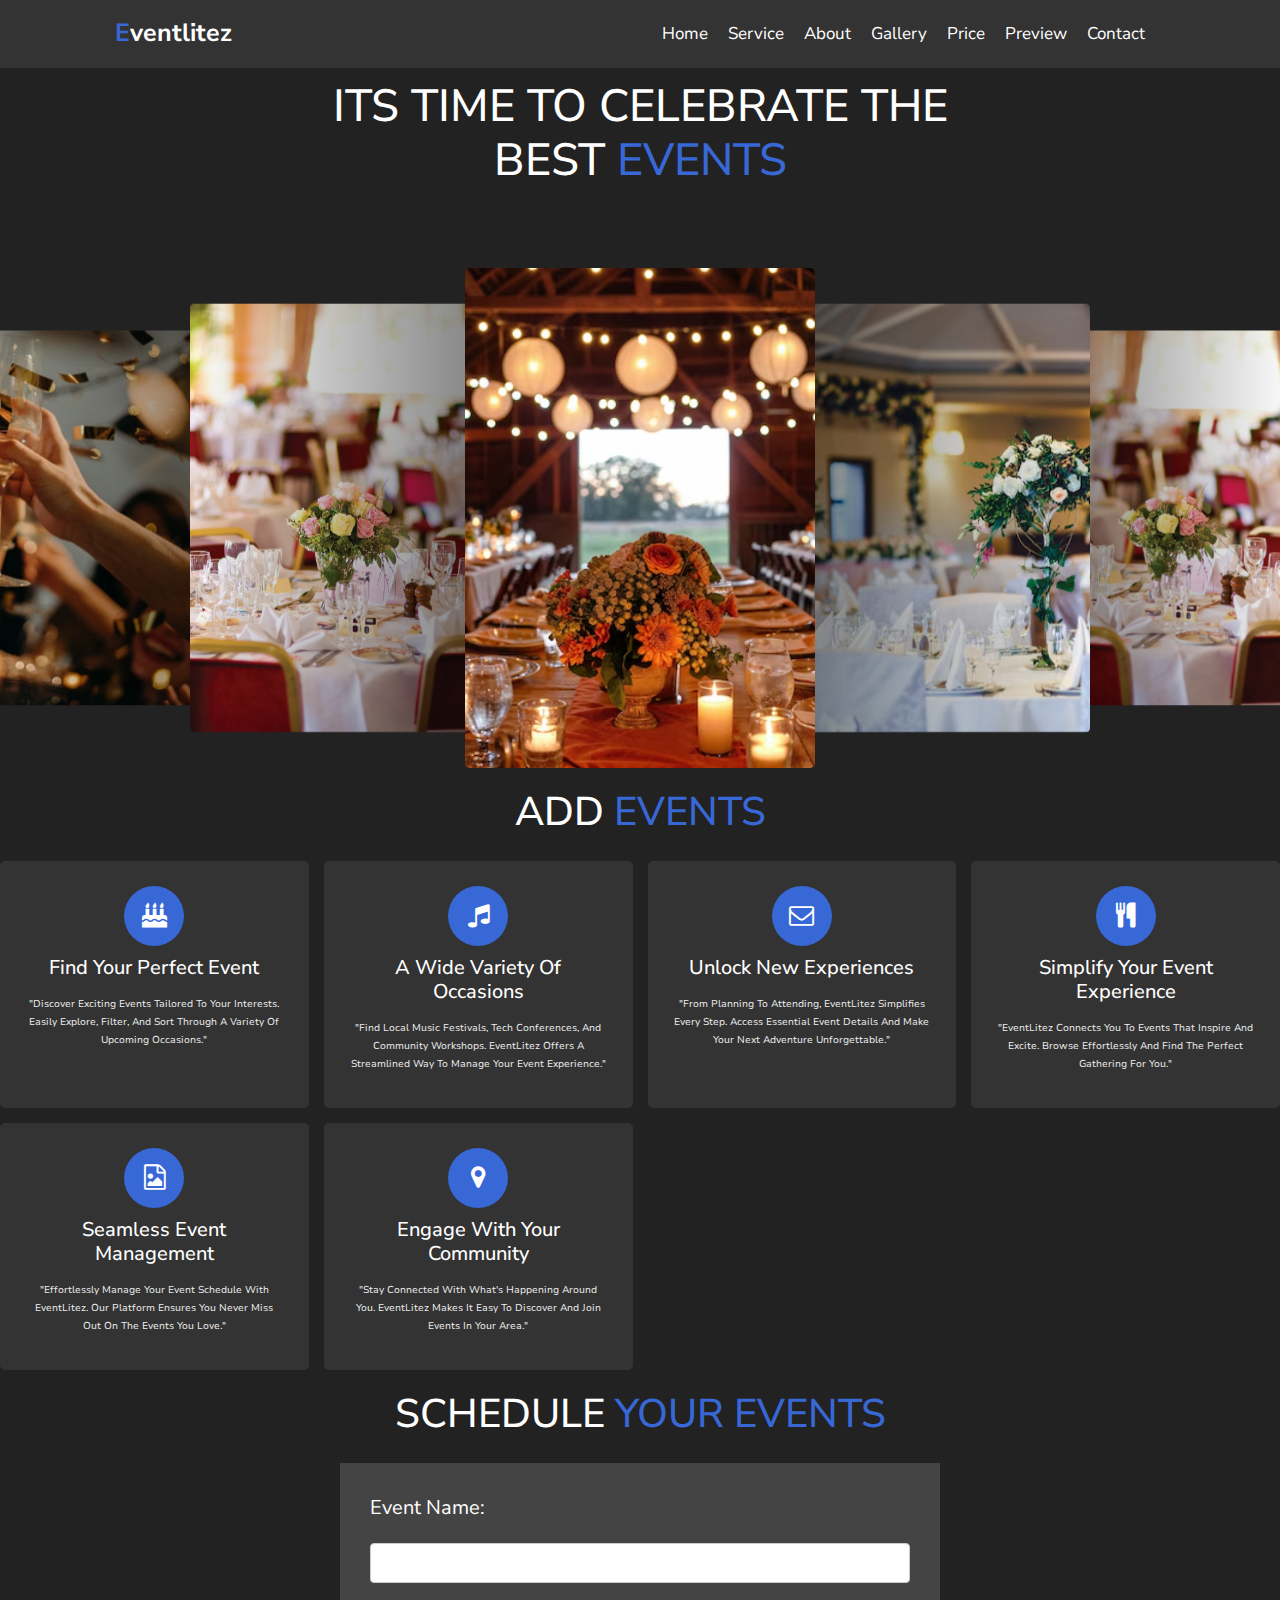
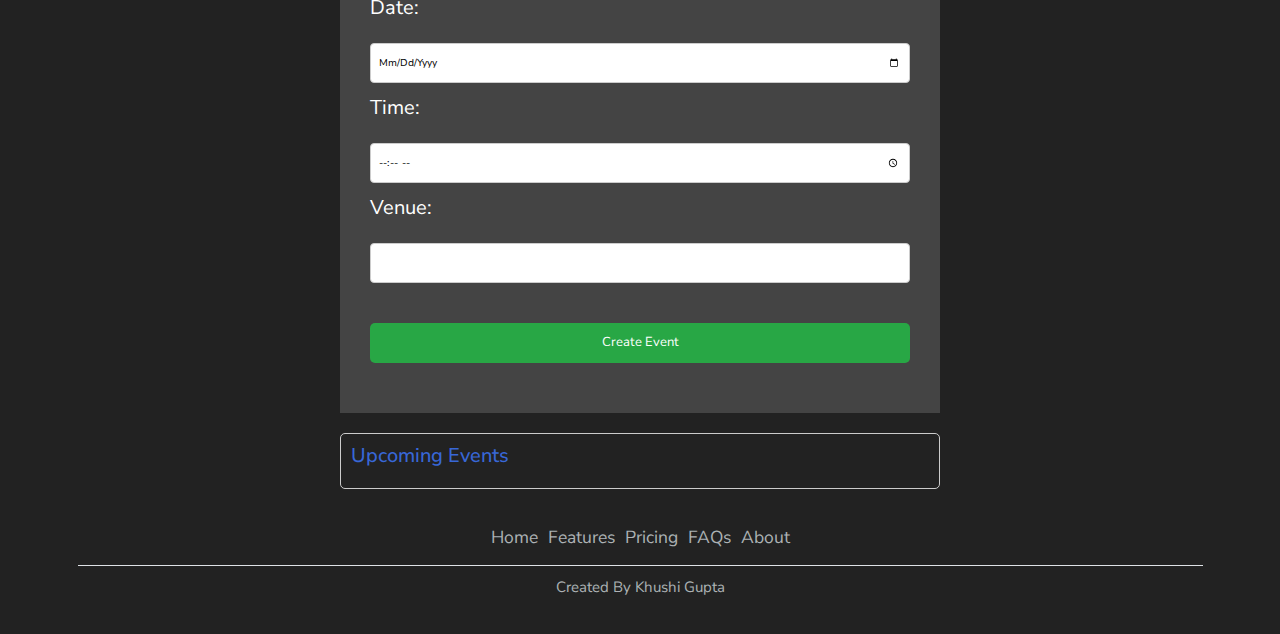
<file: index.html>
<!DOCTYPE html>
<html lang="en">

<head>
    <meta charset="UTF-8">
    <meta name="viewport" content="width=device-width, initial-scale=1.0">
    <title>Eventlitez</title>
    <link href="https://cdn.jsdelivr.net/npm/bootstrap@5.3.3/dist/css/bootstrap.min.css" rel="stylesheet" integrity="sha384-QWTKZyjpPEjISv5WaRU9OFeRpok6YctnYmDr5pNlyT2bRjXh0JMhjY6hW+ALEwIH" crossorigin="anonymous">
    <style>
      @import url('https://fonts.googleapis.com/css2?family=Nunito+Sans:ital,opsz,wght@0,6..12,200..1000;1,6..12,200..1000&family=Playwrite+HR:wght@100..400&display=swap');

      * {
          font-family: "Nunito Sans", sans-serif;
          margin: 0;
          padding: 0;
          box-sizing: border-box;
          outline: none;
          border: none;
          text-transform: capitalize;
          transition: .2s linear;
      }

      html {
          font-size: 62.5%;
          overflow-x: hidden;
          scroll-padding-top: 7rem;
          scroll-behavior: smooth;
      }

      html::-webkit-scrollbar {
          width: 1rem;
      }

      html::-webkit-scrollbar-track {
          background: #444;
      }

      html::-webkit-scrollbar-thumb {
          background: #3867d6;
          border-radius: 5rem;
      }

      body {
          background: #222;
      }

      .head {
          position: fixed;
          top: 0;
          left: 0;
          right: 0;
          z-index: 10000;
          background: #333;
          display: flex;
          align-items: center;
          justify-content: space-between;
          padding: 1.5rem 9%;
      }

      .head .logo {
          font-weight: bolder;
          color: #fff;
          font-size: 2.5rem;
          text-decoration: none;
      }

      .head .logo span {
          color: #3867d6;
      }

      .head .navbar a {
          font-size: 1.7rem;
          color: #fff;
          margin-right: 2rem;
          text-decoration: none;
      }

      .head .navbar a:hover {
          color: #3867d6;
      }

      #menu-bars {
          font-size: 3rem;
          color: #fff;
          cursor: pointer;
          display: none;
      }

      .home .content {
          text-align: center;
          margin: 8rem auto;
          max-width: 70rem;
      }

      .home .content h3 {
          color: #fff;
          font-size: 4.5rem;
          text-transform: uppercase;
      }

      .home .content h3 span {
          color: #3867d6;
          text-transform: uppercase;
      }

      .home .mySwiper .swiper-slide {
          overflow: hidden;
          border-radius: .5rem;
          height: 50rem;
          width: 35rem;
      }

      .home .mySwiper .swiper-slide img {
          height: 100%;
          width: 100%;
          object-fit: cover;
      }

      @media (max-width: 991px) {
          html {
              font-size: 55%;
          }

          .head {
              padding: 1.5rem 2rem;
          }

          section {
              padding: 2rem;
          }
      }

      @media (max-width: 768px) {
          #menu-bars {
              display: initial;
          }

          .head .navbar {
              position: absolute;
              top: 100%;
              left: 0;
              right: 0;
              border-top: .1rem solid #222;
              background: #333;
              clip-path: circle(0% at 100% 0%);
              transition: clip-path 0.5s ease;
              z-index: 9999;
          }

          .head .navbar.active {
              clip-path: circle(150% at 50% 50%);
          }

          .fa-times {
              transform: rotate(180deg);
          }

          .head .navbar a {
              display: flex;
              background: #222;
              border-radius: .5rem;
              padding: 1.3rem;
              margin: 1.3rem;
              font-size: 2.5rem;
              color: white;
          }

          .home .content h3 {
              font-size: 4rem;
          }
      }

      @media (max-width: 450px) {
          html {
              font-size: 50%;
          }

          .home .mySwiper .swiper-slide {
              width: 27rem;
          }
      }
  </style>
    <link rel="stylesheet" href="event.css">
    <link rel="stylesheet" href="https://cdnjs.cloudflare.com/ajax/libs/font-awesome/4.7.0/css/font-awesome.min.css">
    <link
  rel="stylesheet"
  href="https://cdn.jsdelivr.net/npm/swiper@11/swiper-bundle.min.css"
/>

</head>

<body>
    <header class="head">
        <a href="#" class="logo"><span>e</span>ventlitez</a>
        <nav class="navbar">
            <a href="#home">home</a>
            <a href="#service">service</a>
            <a href="#about">about</a>
            <a href="#gallery">gallery</a>
            <a href="#price">price</a>
            <a href="#preview">preview</a>
            <a href="#contact">contact</a>
        </nav>
        <div id="menu-bars" class="fa fa-bars"></div>
    </header>
    <section class="home" id="home">
        <div class="content">
            <h3>its time to celebrate the best <span> events</span></h3>
           </div>
           <div class="swiper mySwiper">
            <div class="swiper-wrapper">
              <div class="swiper-slide">
                <img src="./images/i1.avif" />
              </div>
              <div class="swiper-slide">
                <img src="./images/i2.avif" />
              </div>
              <div class="swiper-slide">
                <img src="./images/i6.jpg" width="626px" height="417px" />
              </div>
              <div class="swiper-slide">
                <img src="./images/i7.jpg"width="626px" height="417px" />
              </div>
              <div class="swiper-slide">
                <img src="./images/i8.jpg" width="626px" height="417px" />
              </div>
              <div class="swiper-slide">
                <img src="./images/i9.webp" width="626px" height="417px" />
              </div>
              
              <div class="swiper-slide">
                <img src="./images/i5.webp"width="626px" height="417px" />
              </div>
              <div class="swiper-slide">
                <img src="./images/i6.jpg"width="626px" height="417px" />
              </div>
            </div>
            <div class="swiper-pagination"></div>
          </div>
        
    </section>
    <section class="service" id="service">
      <h1 class="heading">add <span>events</span></h1>
      <div class="box-container">
      <div class="box">
        <i class="fa fa-birthday-cake" aria-hidden="true"></i>
        <h3>find your perfect event</h3>
        <p>"Discover exciting events tailored to your interests. Easily explore, filter, and sort through a variety of upcoming occasions."</p>
      </div>
      <div class="box">
        <i class="fa fa-music" aria-hidden="true"></i>
        <h3>a wide variety of occasions</h3>
        <p>"Find local music festivals, tech conferences, and community workshops. EventLitez offers a streamlined way to manage your event experience."</p>
      </div>
      <div class="box">
        <i class="fa fa-envelope-o" aria-hidden="true"></i>
        <h3>Unlock New Experiences </h3>
        <p>"From planning to attending, EventLitez simplifies every step. Access essential event details and make your next adventure unforgettable."</p>
      </div>
      <div class="box">
        <i class="fa fa-cutlery" aria-hidden="true"></i>
        <h3>simplify your event experience </h3>
        <p>"EventLitez connects you to events that inspire and excite. Browse effortlessly and find the perfect gathering for you."</p>
      </div>
      <div class="box">
        <i class="fa fa-file-image-o" aria-hidden="true"></i>
        <h3>Seamless Event Management </h3>
        <p>"Effortlessly manage your event schedule with EventLitez. Our platform ensures you never miss out on the events you love."</p>
      </div>
      <div class="box">
        <i class="fa fa-map-marker" aria-hidden="true"></i>
        <h3> Engage with Your Community</h3>
        <p>"Stay connected with what's happening around you. EventLitez makes it easy to discover and join events in your area."</p>
      </div>
      </div>
    
    </section>
    <section class="one">
      <h1 class="heading">schedule <span> your events</span></h1>
      <div class="con">
      <form id="eventForm">
        <label for="eventName">Event Name:</label>
        <input type="text" id="eventName" name="eventName" required><br>
    
        <label for="eventDate">Date:</label>
        <input type="date" id="eventDate" name="eventDate" required><br>
    
        <label for="eventTime">Time:</label>
        <input type="time" id="eventTime" name="eventTime" required><br>
    
        <label for="eventVenue">Venue:</label>
        <input type="text" id="eventVenue" name="eventVenue" required><br>
    
        <button class="submit-button ">Create Event</button>
    </form>
      </div>
    <div id="eventListContainer">
        <h2 style="color: #3867d6;">Upcoming Events</h2>
        <ul id="eventList"></ul>
    </div>
    
    
    
    </section>
    <div class="container">
      <footer class="py-3 my-4">
        <ul class="nav justify-content-center border-bottom pb-3 mb-3">
          <li class="nav-item"><a href="#" class="nav-link px-2 text-body-secondary fs-3"data-bs-theme="dark">Home</a></li>
          <li class="nav-item"><a href="#" class="nav-link px-2 text-body-secondary fs-3"data-bs-theme="dark">Features</a></li>
          <li class="nav-item"><a href="#" class="nav-link px-2 text-body-secondary fs-3"data-bs-theme="dark">Pricing</a></li>
          <li class="nav-item"><a href="#" class="nav-link px-2 text-body-secondary fs-3"data-bs-theme="dark">FAQs</a></li>
          <li class="nav-item"><a href="#" class="nav-link px-2 text-body-secondary fs-3"data-bs-theme="dark">About</a></li>
        </ul>
        <p class="text-center text-body-secondary fs-4"data-bs-theme="dark">Created by Khushi Gupta</p>
      </footer>
    </div>

<script src="https://cdn.jsdelivr.net/npm/swiper@11/swiper-bundle.min.js"></script>
    <script src="event.js"></script>


</body>

</html>
</file>
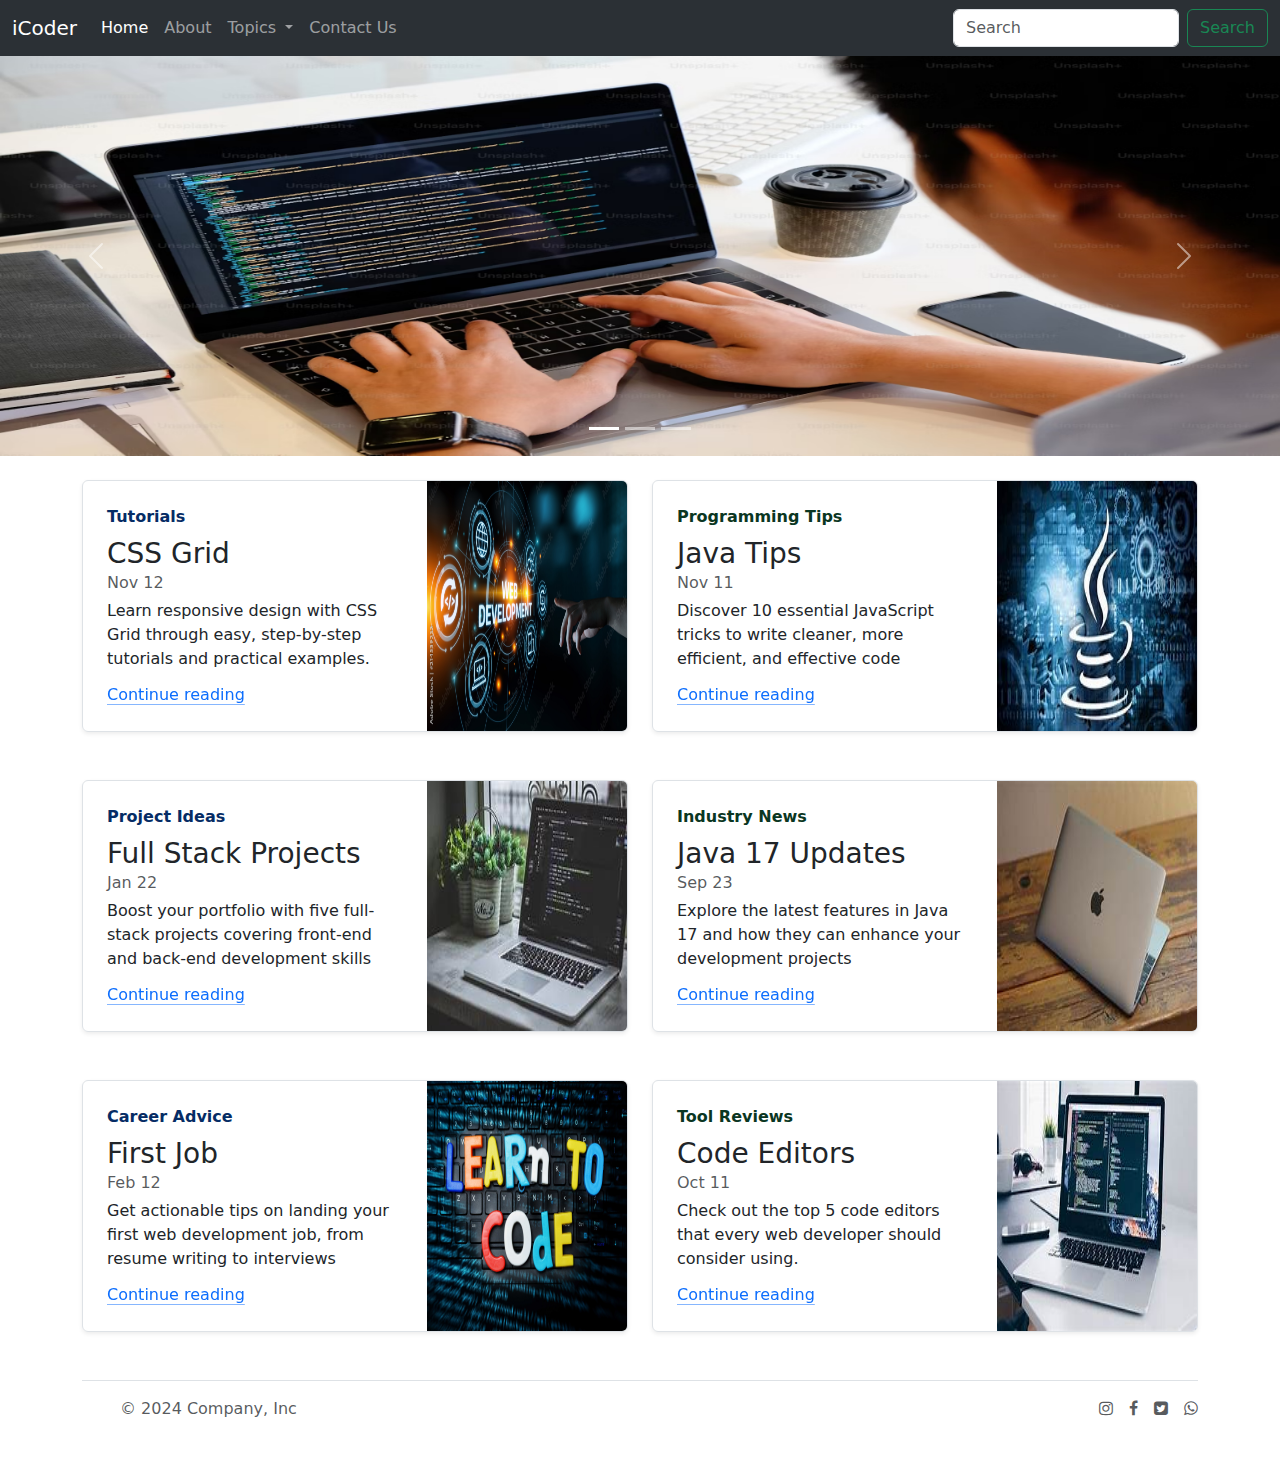
<file: Blog Platform/index.html>
<!doctype html>
<html lang="en">
  <head>
    <meta charset="utf-8">
    <meta name="viewport" content="width=device-width, initial-scale=1">
    <title>icoder Heaven for programmer</title>
    <link href="https://cdn.jsdelivr.net/npm/bootstrap@5.3.3/dist/css/bootstrap.min.css" rel="stylesheet" integrity="sha384-QWTKZyjpPEjISv5WaRU9OFeRpok6YctnYmDr5pNlyT2bRjXh0JMhjY6hW+ALEwIH" crossorigin="anonymous">
    <link rel="stylesheet" href="https://cdnjs.cloudflare.com/ajax/libs/font-awesome/4.7.0/css/font-awesome.min.css">
  </head>
  <body>
    <nav class="navbar navbar-expand-lg bg-body-tertiary" data-bs-theme="dark">
        <div class="container-fluid">
          <a class="navbar-brand" href="#">iCoder</a>
          <button class="navbar-toggler" type="button" data-bs-toggle="collapse" data-bs-target="#navbarSupportedContent" aria-controls="navbarSupportedContent" aria-expanded="false" aria-label="Toggle navigation">
            <span class="navbar-toggler-icon"></span>
          </button>
          <div class="collapse navbar-collapse" id="navbarSupportedContent">
            <ul class="navbar-nav me-auto mb-2 mb-lg-0">
              <li class="nav-item">
                <a class="nav-link active" aria-current="page" href="index.html">Home</a>
              </li>
              <li class="nav-item">
                <a class="nav-link" href="about.html">About</a>
              </li>
              <li class="nav-item dropdown">
                <a class="nav-link dropdown-toggle" href="" role="button" data-bs-toggle="dropdown" aria-expanded="false">
                  Topics
                </a>
                <ul class="dropdown-menu">
                  <li><a class="dropdown-item" href="#">Web Development</a></li>
                  <li><a class="dropdown-item" href="#">Java</a></li>
                  <li><a class="dropdown-item" href="#">Python</a></li>
                  <li><a class="dropdown-item" href="#">C++</a></li>
                  <li><a class="dropdown-item" href="#">Machine Learning</a></li>
                  <li><hr class="dropdown-divider"></li>
                  <li><a class="dropdown-item" href="#">Support Us</a></li>
                </ul>
              </li>
              <li class="nav-item">
                <a class="nav-link" href="contact.html">Contact Us</a>
              </li>
             
            </ul>
            <form class="d-flex" role="search">
              <input class="form-control me-2"data-bs-theme="light" type="search" placeholder="Search" aria-label="Search">
              <button class="btn btn-outline-success" type="submit">Search</button>
              
            </form>
          </div>
        </div>
      </nav>
      <div id="carouselExampleFade" class="carousel slide carousel-fade"data-bs-ride="carousel">
      <div id="carouselExampleIndicators" class="carousel slide">
        <div class="carousel-indicators">
          <button type="button" data-bs-target="#carouselExampleIndicators" data-bs-slide-to="0" class="active" aria-current="true" aria-label="Slide 1"></button>
          <button type="button" data-bs-target="#carouselExampleIndicators" data-bs-slide-to="1" aria-label="Slide 2"></button>
          <button type="button" data-bs-target="#carouselExampleIndicators" data-bs-slide-to="2" aria-label="Slide 3"></button>
        </div>
        <div class="carousel-inner">
          <div class="carousel-item active">
            <img src="./images/i16.avif"style="width: 1400px; height: 400px"; class="d-block w-100 img-fluid" alt="...">
          </div>
          <div class="carousel-item">
            <img src="./images/i12.avif" style="width: 1400px; height: 400px;"class="d-block w-100 img-fluid" alt="...">
          </div>
          <div class="carousel-item">
            <img src="./images/i20.avif"style="width: 1400px; height: 400px;" class="d-block w-100 img-fluid" alt="...">
          </div>
        </div>
        <button class="carousel-control-prev" type="button" data-bs-target="#carouselExampleIndicators" data-bs-slide="prev">
          <span class="carousel-control-prev-icon" aria-hidden="true"></span>
          <span class="visually-hidden">Previous</span>
        </button>
        <button class="carousel-control-next" type="button" data-bs-target="#carouselExampleIndicators" data-bs-slide="next">
          <span class="carousel-control-next-icon" aria-hidden="true"></span>
          <span class="visually-hidden">Next</span>
        </button>
      </div>
      </div>
      <div class="container my-4">
        <div class="row mb-2">
            <div class="col-md-6">
              <div class="row g-0 border rounded overflow-hidden flex-md-row mb-4 shadow-sm h-md-250 position-relative">
                <div class="col p-4 d-flex flex-column position-static">
                  <strong class="d-inline-block mb-2 text-primary-emphasis">Tutorials</strong>
                  <h3 class="mb-0">CSS Grid</h3>
                  <div class="mb-1 text-body-secondary">Nov 12</div>
                  <p class="card-text mb-auto">Learn responsive design with CSS Grid through easy, step-by-step tutorials and practical examples.</p>
                  <a href="#" class="icon-link gap-1 icon-link-hover stretched-link">
                    Continue reading
                    <svg class="bi"><use xlink:href="#chevron-right"></use></svg>
                  </a>
                </div>
                <div class="col-auto d-none d-lg-block">
                  <img src="./images/i1.jpg"class="bd-placeholder-img" width="200" height="250">
                </div>
              </div>
            </div>
            <div class="col-md-6">
              <div class="row g-0 border rounded overflow-hidden flex-md-row mb-4 shadow-sm h-md-250 position-relative">
                <div class="col p-4 d-flex flex-column position-static">
                  <strong class="d-inline-block mb-2 text-success-emphasis">Programming Tips</strong>
                  <h3 class="mb-0">Java Tips</h3>
                  <div class="mb-1 text-body-secondary">Nov 11</div>
                  <p class="mb-auto">Discover 10 essential JavaScript tricks to write cleaner, more efficient, and effective code</p>
                  <a href="#" class="icon-link gap-1 icon-link-hover stretched-link">
                    Continue reading
                    <svg class="bi"><use xlink:href="#chevron-right"></use></svg>
                  </a>
                </div>
                <div class="col-auto d-none d-lg-block">
                    <img src="./images/i2.jpeg"class="bd-placeholder-img" width="200" height="250">
                </div>
              </div>
            </div>
          </div>
      </div>
      <div class="container my-4">
        <div class="row mb-2">
            <div class="col-md-6">
              <div class="row g-0 border rounded overflow-hidden flex-md-row mb-4 shadow-sm h-md-250 position-relative">
                <div class="col p-4 d-flex flex-column position-static">
                  <strong class="d-inline-block mb-2 text-primary-emphasis">Project Ideas</strong>
                  <h3 class="mb-0">Full Stack Projects</h3>
                  <div class="mb-1 text-body-secondary">Jan 22</div>
                  <p class="card-text mb-auto">Boost your portfolio with five full-stack projects covering front-end and back-end development skills</p>
                  <a href="#" class="icon-link gap-1 icon-link-hover stretched-link">
                    Continue reading
                    <svg class="bi"><use xlink:href="#chevron-right"></use></svg>
                  </a>
                </div>
                <div class="col-auto d-none d-lg-block">
                  <img src="./images/i3.jpeg"class="bd-placeholder-img" width="200" height="250">
                </div>
              </div>
            </div>
            <div class="col-md-6">
              <div class="row g-0 border rounded overflow-hidden flex-md-row mb-4 shadow-sm h-md-250 position-relative">
                <div class="col p-4 d-flex flex-column position-static">
                  <strong class="d-inline-block mb-2 text-success-emphasis">Industry News</strong>
                  <h3 class="mb-0">Java 17 Updates</h3>
                  <div class="mb-1 text-body-secondary">Sep 23</div>
                  <p class="mb-auto">Explore the latest features in Java 17 and how they can enhance your development projects</p>
                  <a href="#" class="icon-link gap-1 icon-link-hover stretched-link">
                    Continue reading
                    <svg class="bi"><use xlink:href="#chevron-right"></use></svg>
                  </a>
                </div>
                <div class="col-auto d-none d-lg-block">
                    <img src="./images/i7.jpeg"class="bd-placeholder-img" width="200" height="250">
                </div>
              </div>
            </div>
          </div>
      </div>
      <div class="container my-4">
        <div class="row mb-2">
            <div class="col-md-6">
              <div class="row g-0 border rounded overflow-hidden flex-md-row mb-4 shadow-sm h-md-250 position-relative">
                <div class="col p-4 d-flex flex-column position-static">
                  <strong class="d-inline-block mb-2 text-primary-emphasis">Career Advice</strong>
                  <h3 class="mb-0">First Job</h3>
                  <div class="mb-1 text-body-secondary">Feb 12</div>
                  <p class="card-text mb-auto">Get actionable tips on landing your first web development job, from resume writing to interviews</p>
                  <a href="#" class="icon-link gap-1 icon-link-hover stretched-link">
                    Continue reading
                    <svg class="bi"><use xlink:href="#chevron-right"></use></svg>
                  </a>
                </div>
                <div class="col-auto d-none d-lg-block">
                  <img src="./images/i6.jpg"class="bd-placeholder-img" width="200" height="250">
                </div>
              </div>
            </div>
            <div class="col-md-6">
              <div class="row g-0 border rounded overflow-hidden flex-md-row mb-4 shadow-sm h-md-250 position-relative">
                <div class="col p-4 d-flex flex-column position-static">
                  <strong class="d-inline-block mb-2 text-success-emphasis">Tool Reviews</strong>
                  <h3 class="mb-0">Code Editors</h3>
                  <div class="mb-1 text-body-secondary">Oct 11</div>
                  <p class="mb-auto">Check out the top 5 code editors that every web developer should consider using.</p>
                  <a href="#" class="icon-link gap-1 icon-link-hover stretched-link">
                    Continue reading
                    <svg class="bi"><use xlink:href="#chevron-right"></use></svg>
                  </a>
                </div>
                <div class="col-auto d-none d-lg-block">
                    <img src="./images/i8.jpeg"class="bd-placeholder-img" width="200" height="250">
                </div>
              </div>
            </div>
          </div>
      </div>
      <div class="container">
        <footer class="d-flex flex-wrap justify-content-between align-items-center py-3 my-4 border-top">
            <div class="col-md-4 d-flex align-items-center">
              <a href="/" class="mb-3 me-2 mb-md-0 text-body-secondary text-decoration-none lh-1">
                <svg class="bi" width="30" height="24"><use xlink:href="#bootstrap"></use></svg>
              </a>
              <span class="mb-3 mb-md-0 text-body-secondary">© 2024 Company, Inc</span>
            </div>
        
            <ul class="nav col-md-4 justify-content-end list-unstyled d-flex">
              <li class="ms-3"><a class="text-body-secondary" href="#"><i class="fa fa-instagram" aria-hidden="true"class="bi" width="24" height="24"></i></a></li>
              <li class="ms-3"><a class="text-body-secondary" href="#"><i class="fa fa-facebook" aria-hidden="true"class="bi" width="24" height="24"></i></a></li>
              <li class="ms-3"><a class="text-body-secondary" href="#"><i class="fa fa-twitter-square" aria-hidden="true"class="bi" width="24" height="24"></i></a></li>
              <li class="ms-3"><a class="text-body-secondary" href="#"><i class="fa fa-whatsapp" aria-hidden="true"class="bi" width="24" height="24"></i></a></li>
            
            </ul>
          </footer>
      </div>
    <script src="https://cdn.jsdelivr.net/npm/bootstrap@5.3.3/dist/js/bootstrap.bundle.min.js" integrity="sha384-YvpcrYf0tY3lHB60NNkmXc5s9fDVZLESaAA55NDzOxhy9GkcIdslK1eN7N6jIeHz" crossorigin="anonymous"></script>
  </body>
</html>
</file>
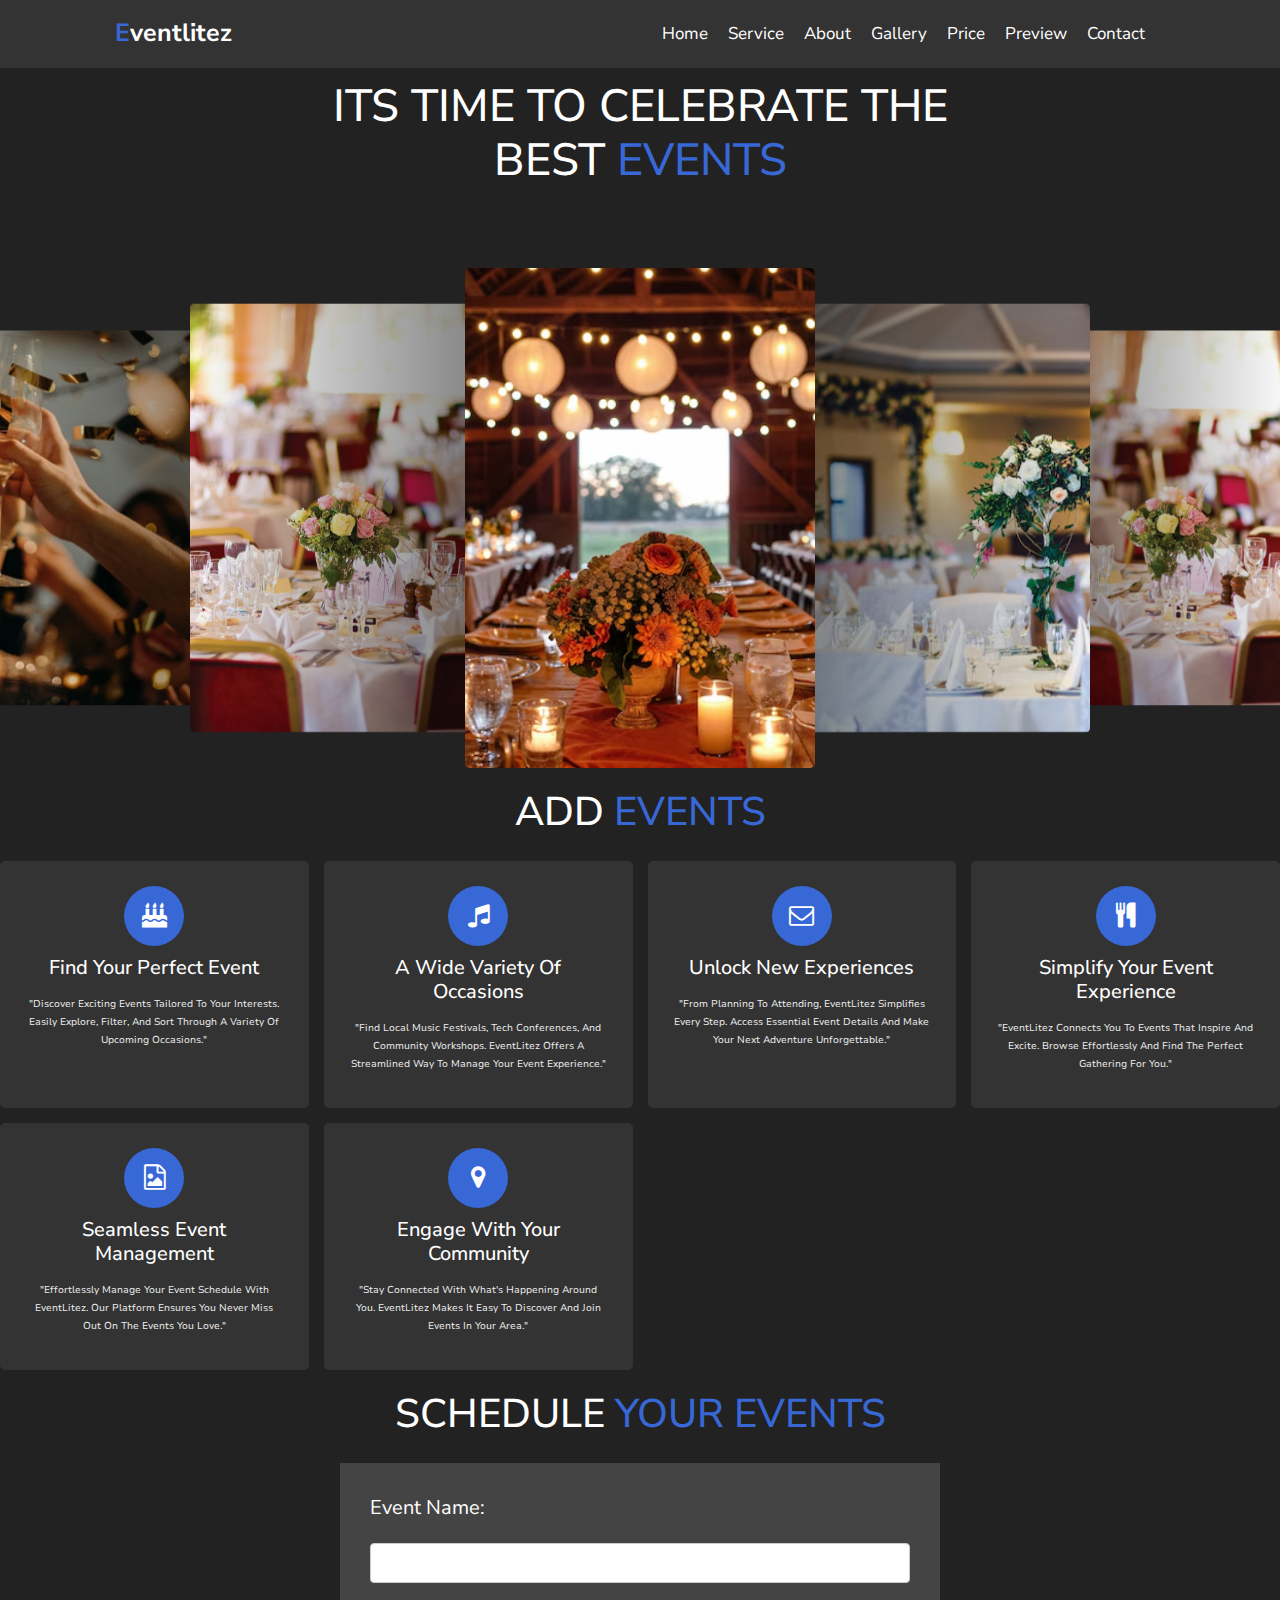
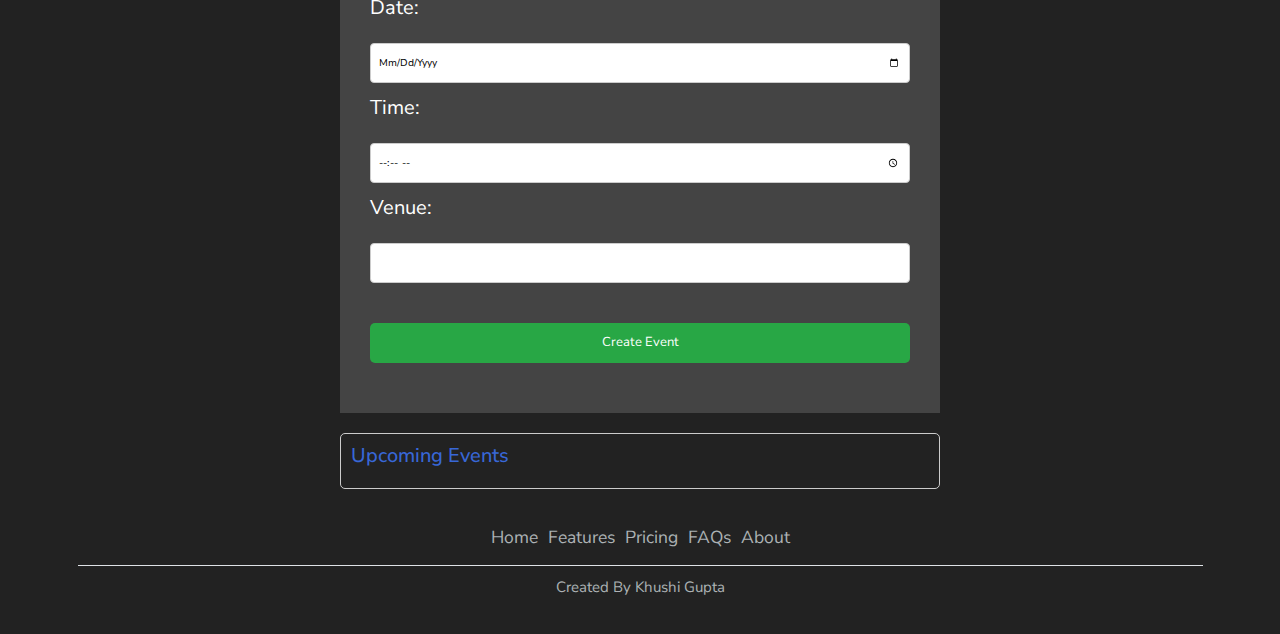
<file: Eventlitez/index.html>
<!DOCTYPE html>
<html lang="en">

<head>
    <meta charset="UTF-8">
    <meta name="viewport" content="width=device-width, initial-scale=1.0">
    <title>Eventlitez</title>
    <link href="https://cdn.jsdelivr.net/npm/bootstrap@5.3.3/dist/css/bootstrap.min.css" rel="stylesheet" integrity="sha384-QWTKZyjpPEjISv5WaRU9OFeRpok6YctnYmDr5pNlyT2bRjXh0JMhjY6hW+ALEwIH" crossorigin="anonymous">
    <style>
      @import url('https://fonts.googleapis.com/css2?family=Nunito+Sans:ital,opsz,wght@0,6..12,200..1000;1,6..12,200..1000&family=Playwrite+HR:wght@100..400&display=swap');

      * {
          font-family: "Nunito Sans", sans-serif;
          margin: 0;
          padding: 0;
          box-sizing: border-box;
          outline: none;
          border: none;
          text-transform: capitalize;
          transition: .2s linear;
      }

      html {
          font-size: 62.5%;
          overflow-x: hidden;
          scroll-padding-top: 7rem;
          scroll-behavior: smooth;
      }

      html::-webkit-scrollbar {
          width: 1rem;
      }

      html::-webkit-scrollbar-track {
          background: #444;
      }

      html::-webkit-scrollbar-thumb {
          background: #3867d6;
          border-radius: 5rem;
      }

      body {
          background: #222;
      }

      .head {
          position: fixed;
          top: 0;
          left: 0;
          right: 0;
          z-index: 10000;
          background: #333;
          display: flex;
          align-items: center;
          justify-content: space-between;
          padding: 1.5rem 9%;
      }

      .head .logo {
          font-weight: bolder;
          color: #fff;
          font-size: 2.5rem;
          text-decoration: none;
      }

      .head .logo span {
          color: #3867d6;
      }

      .head .navbar a {
          font-size: 1.7rem;
          color: #fff;
          margin-right: 2rem;
          text-decoration: none;
      }

      .head .navbar a:hover {
          color: #3867d6;
      }

      #menu-bars {
          font-size: 3rem;
          color: #fff;
          cursor: pointer;
          display: none;
      }

      .home .content {
          text-align: center;
          margin: 8rem auto;
          max-width: 70rem;
      }

      .home .content h3 {
          color: #fff;
          font-size: 4.5rem;
          text-transform: uppercase;
      }

      .home .content h3 span {
          color: #3867d6;
          text-transform: uppercase;
      }

      .home .mySwiper .swiper-slide {
          overflow: hidden;
          border-radius: .5rem;
          height: 50rem;
          width: 35rem;
      }

      .home .mySwiper .swiper-slide img {
          height: 100%;
          width: 100%;
          object-fit: cover;
      }

      @media (max-width: 991px) {
          html {
              font-size: 55%;
          }

          .head {
              padding: 1.5rem 2rem;
          }

          section {
              padding: 2rem;
          }
      }

      @media (max-width: 768px) {
          #menu-bars {
              display: initial;
          }

          .head .navbar {
              position: absolute;
              top: 100%;
              left: 0;
              right: 0;
              border-top: .1rem solid #222;
              background: #333;
              clip-path: circle(0% at 100% 0%);
              transition: clip-path 0.5s ease;
              z-index: 9999;
          }

          .head .navbar.active {
              clip-path: circle(150% at 50% 50%);
          }

          .fa-times {
              transform: rotate(180deg);
          }

          .head .navbar a {
              display: flex;
              background: #222;
              border-radius: .5rem;
              padding: 1.3rem;
              margin: 1.3rem;
              font-size: 2.5rem;
              color: white;
          }

          .home .content h3 {
              font-size: 4rem;
          }
      }

      @media (max-width: 450px) {
          html {
              font-size: 50%;
          }

          .home .mySwiper .swiper-slide {
              width: 27rem;
          }
      }
  </style>
    <link rel="stylesheet" href="event.css">
    <link rel="stylesheet" href="https://cdnjs.cloudflare.com/ajax/libs/font-awesome/4.7.0/css/font-awesome.min.css">
    <link
  rel="stylesheet"
  href="https://cdn.jsdelivr.net/npm/swiper@11/swiper-bundle.min.css"
/>

</head>

<body>
    <header class="head">
        <a href="#" class="logo"><span>e</span>ventlitez</a>
        <nav class="navbar">
            <a href="#home">home</a>
            <a href="#service">service</a>
            <a href="#about">about</a>
            <a href="#gallery">gallery</a>
            <a href="#price">price</a>
            <a href="#preview">preview</a>
            <a href="#contact">contact</a>
        </nav>
        <div id="menu-bars" class="fa fa-bars"></div>
    </header>
    <section class="home" id="home">
        <div class="content">
            <h3>its time to celebrate the best <span> events</span></h3>
           </div>
           <div class="swiper mySwiper">
            <div class="swiper-wrapper">
              <div class="swiper-slide">
                <img src="./images/i1.avif" />
              </div>
              <div class="swiper-slide">
                <img src="./images/i2.avif" />
              </div>
              <div class="swiper-slide">
                <img src="./images/i6.jpg" width="626px" height="417px" />
              </div>
              <div class="swiper-slide">
                <img src="./images/i7.jpg"width="626px" height="417px" />
              </div>
              <div class="swiper-slide">
                <img src="./images/i8.jpg" width="626px" height="417px" />
              </div>
              <div class="swiper-slide">
                <img src="./images/i9.webp" width="626px" height="417px" />
              </div>
              
              <div class="swiper-slide">
                <img src="./images/i5.webp"width="626px" height="417px" />
              </div>
              <div class="swiper-slide">
                <img src="./images/i6.jpg"width="626px" height="417px" />
              </div>
            </div>
            <div class="swiper-pagination"></div>
          </div>
        
    </section>
    <section class="service" id="service">
      <h1 class="heading">add <span>events</span></h1>
      <div class="box-container">
      <div class="box">
        <i class="fa fa-birthday-cake" aria-hidden="true"></i>
        <h3>find your perfect event</h3>
        <p>"Discover exciting events tailored to your interests. Easily explore, filter, and sort through a variety of upcoming occasions."</p>
      </div>
      <div class="box">
        <i class="fa fa-music" aria-hidden="true"></i>
        <h3>a wide variety of occasions</h3>
        <p>"Find local music festivals, tech conferences, and community workshops. EventLitez offers a streamlined way to manage your event experience."</p>
      </div>
      <div class="box">
        <i class="fa fa-envelope-o" aria-hidden="true"></i>
        <h3>Unlock New Experiences </h3>
        <p>"From planning to attending, EventLitez simplifies every step. Access essential event details and make your next adventure unforgettable."</p>
      </div>
      <div class="box">
        <i class="fa fa-cutlery" aria-hidden="true"></i>
        <h3>simplify your event experience </h3>
        <p>"EventLitez connects you to events that inspire and excite. Browse effortlessly and find the perfect gathering for you."</p>
      </div>
      <div class="box">
        <i class="fa fa-file-image-o" aria-hidden="true"></i>
        <h3>Seamless Event Management </h3>
        <p>"Effortlessly manage your event schedule with EventLitez. Our platform ensures you never miss out on the events you love."</p>
      </div>
      <div class="box">
        <i class="fa fa-map-marker" aria-hidden="true"></i>
        <h3> Engage with Your Community</h3>
        <p>"Stay connected with what's happening around you. EventLitez makes it easy to discover and join events in your area."</p>
      </div>
      </div>
    
    </section>
    <section class="one">
      <h1 class="heading">schedule <span> your events</span></h1>
      <div class="con">
      <form id="eventForm">
        <label for="eventName">Event Name:</label>
        <input type="text" id="eventName" name="eventName" required><br>
    
        <label for="eventDate">Date:</label>
        <input type="date" id="eventDate" name="eventDate" required><br>
    
        <label for="eventTime">Time:</label>
        <input type="time" id="eventTime" name="eventTime" required><br>
    
        <label for="eventVenue">Venue:</label>
        <input type="text" id="eventVenue" name="eventVenue" required><br>
    
        <button class="submit-button ">Create Event</button>
    </form>
      </div>
    <div id="eventListContainer">
        <h2 style="color: #3867d6;">Upcoming Events</h2>
        <ul id="eventList"></ul>
    </div>
    
    
    
    </section>
    <div class="container">
      <footer class="py-3 my-4">
        <ul class="nav justify-content-center border-bottom pb-3 mb-3">
          <li class="nav-item"><a href="#" class="nav-link px-2 text-body-secondary fs-3"data-bs-theme="dark">Home</a></li>
          <li class="nav-item"><a href="#" class="nav-link px-2 text-body-secondary fs-3"data-bs-theme="dark">Features</a></li>
          <li class="nav-item"><a href="#" class="nav-link px-2 text-body-secondary fs-3"data-bs-theme="dark">Pricing</a></li>
          <li class="nav-item"><a href="#" class="nav-link px-2 text-body-secondary fs-3"data-bs-theme="dark">FAQs</a></li>
          <li class="nav-item"><a href="#" class="nav-link px-2 text-body-secondary fs-3"data-bs-theme="dark">About</a></li>
        </ul>
        <p class="text-center text-body-secondary fs-4"data-bs-theme="dark">Created by Khushi Gupta</p>
      </footer>
    </div>

<script src="https://cdn.jsdelivr.net/npm/swiper@11/swiper-bundle.min.js"></script>
    <script src="event.js"></script>


</body>

</html>
</file>
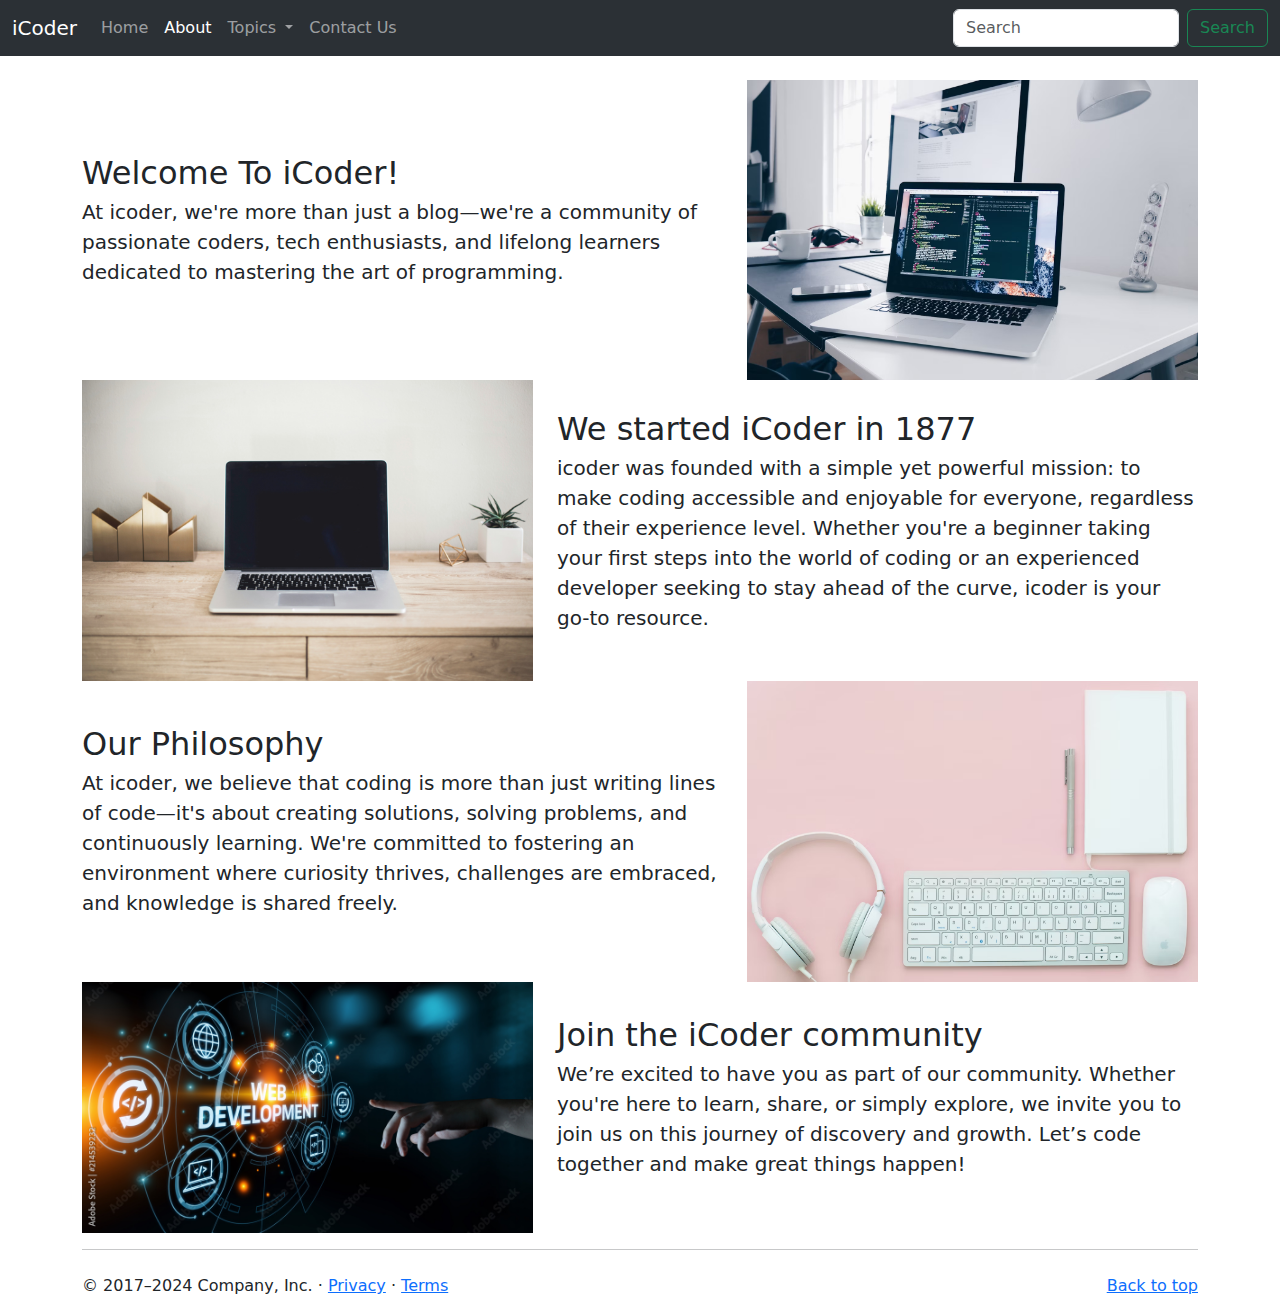
<file: Blog Platform/about.html>
<!doctype html>
<html lang="en">
  <head>
    <meta charset="utf-8">
    <meta name="viewport" content="width=device-width, initial-scale=1">
    <title>Bootstrap demo</title>
    <link href="https://cdn.jsdelivr.net/npm/bootstrap@5.3.3/dist/css/bootstrap.min.css" rel="stylesheet" integrity="sha384-QWTKZyjpPEjISv5WaRU9OFeRpok6YctnYmDr5pNlyT2bRjXh0JMhjY6hW+ALEwIH" crossorigin="anonymous">
  </head>
  <body>
    <nav class="navbar navbar-expand-lg bg-body-tertiary" data-bs-theme="dark">
        <div class="container-fluid">
          <a class="navbar-brand" href="#">iCoder</a>
          <button class="navbar-toggler" type="button" data-bs-toggle="collapse" data-bs-target="#navbarSupportedContent" aria-controls="navbarSupportedContent" aria-expanded="false" aria-label="Toggle navigation">
            <span class="navbar-toggler-icon"></span>
          </button>
          <div class="collapse navbar-collapse" id="navbarSupportedContent">
            <ul class="navbar-nav me-auto mb-2 mb-lg-0">
              <li class="nav-item">
                <a class="nav-link " aria-current="page" href="index.html">Home</a>
              </li>
              <li class="nav-item">
                <a class="nav-link active" href="about.html">About</a>
              </li>
              <li class="nav-item dropdown">
                <a class="nav-link dropdown-toggle" href="" role="button" data-bs-toggle="dropdown" aria-expanded="false">
                  Topics
                </a>
                <ul class="dropdown-menu">
                  <li><a class="dropdown-item" href="#">Web Development</a></li>
                  <li><a class="dropdown-item" href="#">Java</a></li>
                  <li><a class="dropdown-item" href="#">Python</a></li>
                  <li><a class="dropdown-item" href="#">C++</a></li>
                  <li><a class="dropdown-item" href="#">Machine Learning</a></li>
                  <li><hr class="dropdown-divider"></li>
                  <li><a class="dropdown-item" href="#">Support Us</a></li>
                </ul>
              </li>
              <li class="nav-item">
                <a class="nav-link" href="contact.html">Contact Us</a>
              </li>
             
            </ul>
            <form class="d-flex" role="search">
              <input class="form-control me-2"data-bs-theme="light" type="search" placeholder="Search" aria-label="Search">
              <button class="btn btn-outline-success" type="submit">Search</button>
              
            </form>
          </div>
        </div>
      </nav>
      <div class="container my-4">
      <div class="row featurette d-flex justify-content-center align-items-center">
        <div class="col-md-7 ">
          <h2 class="featurette-heading fw-normal lh-1">Welcome To iCoder! </h2>
          <p class="lead">At icoder, we're more than just a blog—we're a community of passionate coders, tech enthusiasts, and lifelong learners dedicated to mastering the art of programming.</p>
        </div>
        <div class="col-md-5">
          <img src="./images/i12.avif" class="bd-placeholder-img bd-placeholder-img-lg featurette-image img-fluid mx-auto" width="500" height="500">
        </div>
      </div>
      <div class="row featurette d-flex justify-content-center align-items-center">
        <div class="col-md-7 order-md-2">
          <h2 class="featurette-heading fw-normal lh-1">We started iCoder in 1877 </h2>
          <p class="lead">icoder was founded with a simple yet powerful mission: to make coding accessible and enjoyable for everyone, regardless of their experience level. Whether you're a beginner taking your first steps into the world of coding or an experienced developer seeking to stay ahead of the curve, icoder is your go-to resource.</p>
        </div>
        <div class="col-md-5 order-md-1">
          <img src="./images/i13.jpg" class="bd-placeholder-img bd-placeholder-img-lg featurette-image img-fluid mx-auto" width="500" height="500">
        </div>
      </div>
      <div class="row featurette d-flex justify-content-center align-items-center">
        <div class="col-md-7 ">
          <h2 class="featurette-heading fw-normal lh-1">Our Philosophy </h2>
          <p class="lead">At icoder, we believe that coding is more than just writing lines of code—it's about creating solutions, solving problems, and continuously learning. We're committed to fostering an environment where curiosity thrives, challenges are embraced, and knowledge is shared freely.</p>
        </div>
        <div class="col-md-5">
          <img src="./images/i20.avif" class="bd-placeholder-img bd-placeholder-img-lg featurette-image img-fluid mx-auto" width="500" height="500">
        </div>
      </div>
      <div class="row featurette d-flex justify-content-center align-items-center">
        <div class="col-md-7 order-md-2">
          <h2 class="featurette-heading fw-normal lh-1">Join the iCoder community</h2>
          <p class="lead">We’re excited to have you as part of our community. Whether you're here to learn, share, or simply explore, we invite you to join us on this journey of discovery and growth. Let’s code together and make great things happen!</p>
        </div>
        <div class="col-md-5 order-md-1">
          <img src="./images/i1.jpg" class="bd-placeholder-img bd-placeholder-img-lg featurette-image img-fluid mx-auto" width="500" height="500">
        </div>
        <!-- <hr class="featurette-divider"> -->
      </div>
      <hr class="featurette-divider">
      </div>

      <footer class="container">
        <p class="float-end"><a href="#">Back to top</a></p>
        <p>© 2017–2024 Company, Inc. · <a href="#">Privacy</a> · <a href="#">Terms</a></p>
      </footer>
    <script src="https://cdn.jsdelivr.net/npm/bootstrap@5.3.3/dist/js/bootstrap.bundle.min.js" integrity="sha384-YvpcrYf0tY3lHB60NNkmXc5s9fDVZLESaAA55NDzOxhy9GkcIdslK1eN7N6jIeHz" crossorigin="anonymous"></script>
  </body>
</html>
</file>
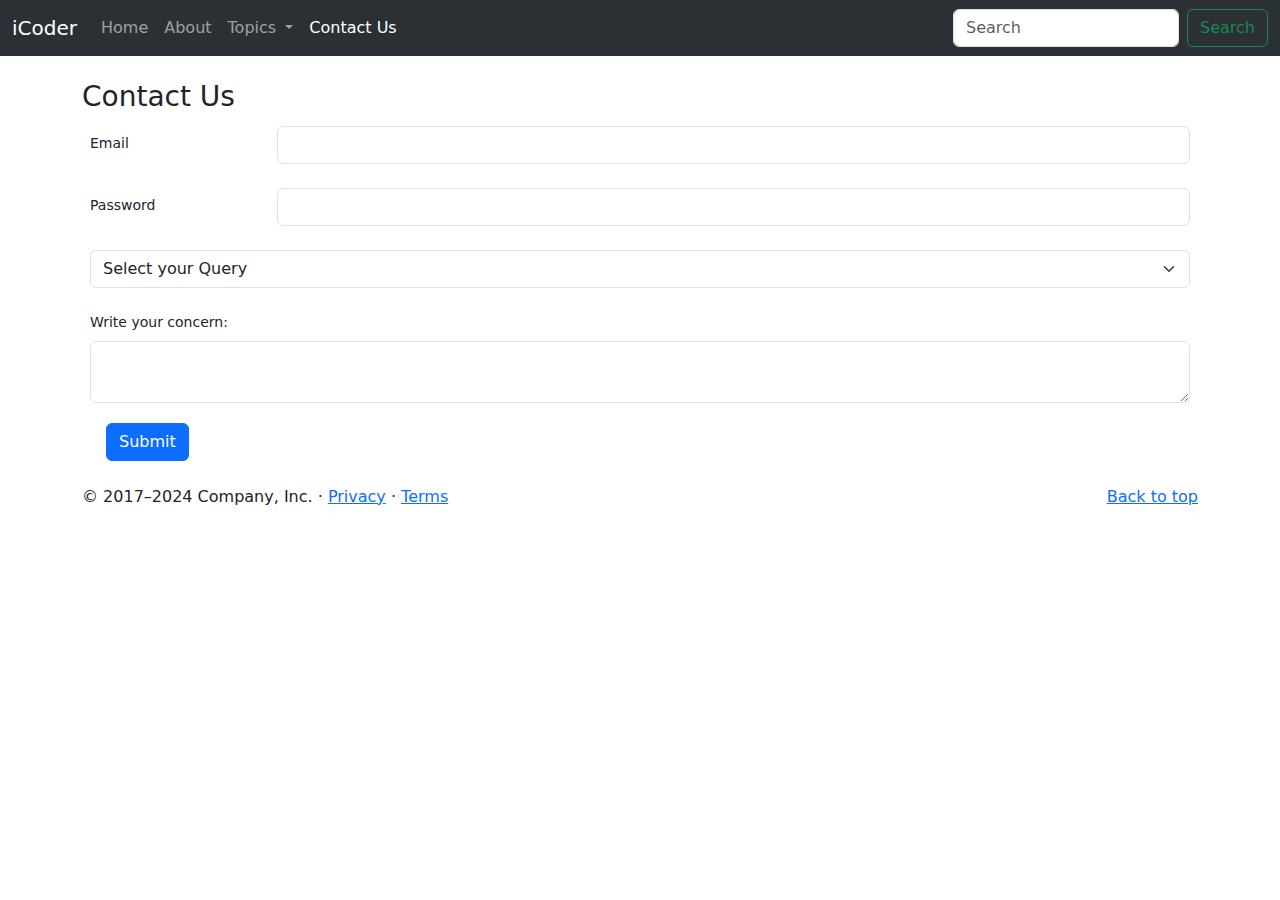
<file: Blog Platform/contact.html>
<!doctype html>
<html lang="en">
  <head>
    <meta charset="utf-8">
    <meta name="viewport" content="width=device-width, initial-scale=1">
    <title>Bootstrap demo</title>
    <link href="https://cdn.jsdelivr.net/npm/bootstrap@5.3.3/dist/css/bootstrap.min.css" rel="stylesheet" integrity="sha384-QWTKZyjpPEjISv5WaRU9OFeRpok6YctnYmDr5pNlyT2bRjXh0JMhjY6hW+ALEwIH" crossorigin="anonymous">
  </head>
  <body>
      <nav class="navbar navbar-expand-lg bg-body-tertiary" data-bs-theme="dark">
        <div class="container-fluid">
          <a class="navbar-brand" href="#">iCoder</a>
          <button class="navbar-toggler" type="button" data-bs-toggle="collapse" data-bs-target="#navbarSupportedContent" aria-controls="navbarSupportedContent" aria-expanded="false" aria-label="Toggle navigation">
            <span class="navbar-toggler-icon"></span>
          </button>
          <div class="collapse navbar-collapse" id="navbarSupportedContent">
            <ul class="navbar-nav me-auto mb-2 mb-lg-0">
              <li class="nav-item">
                <a class="nav-link " aria-current="page" href="blog.html">Home</a>
              </li>
              <li class="nav-item">
                <a class="nav-link" href="about.html">About</a>
              </li>
              <li class="nav-item dropdown">
                <a class="nav-link dropdown-toggle" href="" role="button" data-bs-toggle="dropdown" aria-expanded="false">
                  Topics
                </a>
                <ul class="dropdown-menu">
                  <li><a class="dropdown-item" href="#">Web Development</a></li>
                  <li><a class="dropdown-item" href="#">Java</a></li>
                  <li><a class="dropdown-item" href="#">Python</a></li>
                  <li><a class="dropdown-item" href="#">C++</a></li>
                  <li><a class="dropdown-item" href="#">Machine Learning</a></li>
                  <li><hr class="dropdown-divider"></li>
                  <li><a class="dropdown-item" href="#">Support Us</a></li>
                </ul>
              </li>
              <li class="nav-item ">
                <a class="nav-link active" href="contact.html">Contact Us</a>
              </li>
             
            </ul>
            <form class="d-flex" role="search">
              <input class="form-control me-2"data-bs-theme="light" type="search" placeholder="Search" aria-label="Search">
              <button class="btn btn-outline-success" type="submit">Search</button>
              
            </form>
          </div>
        </div>
      </nav>
      <div class="container my-4">
    <h3>Contact Us</h3>
    <form>
        <div class="row mb-3 form-control-sm">
          <label for="inputEmail3" class="col-sm-2 col-form-label">Email</label>
          <div class="col-sm-10">
            <input type="email" class="form-control" id="inputEmail3">
          </div>
        </div>
        <div class="row mb-3 form-control-sm">
          <label for="inputPassword3" class="col-sm-2 col-form-label">Password</label>
          <div class="col-sm-10">
            <input type="password" class="form-control" id="inputPassword3">
          </div>
        </div>
        <div class="mb-3 form-control-sm">
        <select class="form-select " aria-label="Default select example">
            <option selected>Select your Query</option>
            <option value="1">Web Development</option>
            <option value="2">Java</option>
            <option value="3">Python</option>
          </select>
        </div>
        
        <div class="mb-3 form-control-sm" >
            <label for="exampleFormControlTextarea1" class="form-label">Write your concern:</label>
            <textarea class="form-control" id="exampleFormControlTextarea1" rows="2"></textarea>
          </div>
        <button type="submit" class="btn btn-primary mx-4">Submit</button>
      </form>
    </div>
    
    <footer class="container">
        <p class="float-end"><a href="#">Back to top</a></p>
        <p>© 2017–2024 Company, Inc. · <a href="#">Privacy</a> · <a href="#">Terms</a></p>
      </footer>
    <script src="https://cdn.jsdelivr.net/npm/bootstrap@5.3.3/dist/js/bootstrap.bundle.min.js" integrity="sha384-YvpcrYf0tY3lHB60NNkmXc5s9fDVZLESaAA55NDzOxhy9GkcIdslK1eN7N6jIeHz" crossorigin="anonymous"></script>
  </body>
</html>
</file>
<file: event.css>
@import url('https://fonts.googleapis.com/css2?family=Nunito+Sans:ital,opsz,wght@0,6..12,200..1000;1,6..12,200..1000&family=Playwrite+HR:wght@100..400&display=swap');

* {
    font-family: "Nunito Sans", sans-serif;
    margin: 0;
    padding: 0;
    box-sizing: border-box;
    outline: none;
    border: none;
    text-transform: capitalize;
    transition: .2s linear;
}

html {
    font-size: 62.5%;
    overflow-x: hidden;
    scroll-padding-top: 7rem;
    scroll-behavior: smooth;
}

html::-webkit-scrollbar {
    width: 1rem;
}

html::-webkit-scrollbar-track {
    background: #444;
}

html::-webkit-scrollbar-thumb {
    background: #3867d6;
    border-radius: 5rem;
}

body {
    background: #222;
}
.head{
    position: fixed;
    top: 0;
    left: 0;
    right: 0;
    z-index: 10000;
    background: #333;
    display: flex;
    align-items: center;
    justify-content: space-between;
    padding: 1.5rem 9%;
}
.head .logo{
    font-weight: bolder;
    color: #fff;
    font-size: 2.5rem;
    text-decoration: none;
}
.head .logo span{
color: #3867d6;
}
.head .navbar a{
    font-size: 1.7rem;
    color: #fff;
    margin-right: 2rem;
    text-decoration: none;
}
.head .navbar a:hover{
    color: #3867d6;
}
#menu-bars{
    font-size: 3rem;
    color: #fff;
    cursor: pointer;
    display: none;
}
.home .content{
    text-align: center;
    margin: 8rem auto;
    max-width: 70rem;
}
.home .content h3{
    color: #fff;
    font-size: 4.5rem;
    text-transform: uppercase;
}
.home .content h3 span{
    color: #3867d6;
    text-transform: uppercase;
}
.home .mySwiper .swiper-slide{
overflow: hidden;
border-radius: .5rem;
height: 50rem;
width: 35rem;

}
.home .mySwiper .swiper-slide img{
    height: 100%;
    width: 100%;
    object-fit: cover;
}
.heading{
    text-align: center;
    padding-top: 2rem;
    padding-bottom: 2rem;
    color: #fff;
    text-transform: uppercase;
    font-size: 4rem;
}
.heading span{
    color: #3867d6;
    text-transform: uppercase;
}
.service .box-container{
    display: grid;
    grid-template-columns: repeat(auto-fit, minmax(27rem, 1fr));
    gap:1.5rem;
}
.service .box-container .box{
    border-radius: .5rem;
    background: #333;
    text-align: center;
    padding: 2.5rem;
}
.service .box-container .box i{
    height: 6rem;
    width: 6rem;
    line-height: 6rem;
    border-radius: 50%;
    font-size: 2.5rem;
    background: #3867d6;
    color: #fff;
}
.service .box-container .box h3{
    font-size: 2rem;
    color: #fff;
    padding: 1rem 0;
}
.service .box-container .box p{
    font-size: 1.4remrem;
    color: #eee;
    line-height: 1.8;
}
#eventListContainer {
    max-width: 600px;
    margin: 20px auto;
    padding: 10px;
    border: 1px solid #ccc;
    border-radius: 5px;
}

#eventList {
    list-style-type: none;
    padding: 0;
}

.event-item {
    padding: 15px;
    margin: 10px 0;
    border: 1px solid #ccc;
    border-radius: 5px;
    background-color: #f9f9f9;
}

.event-item h3 {
    margin: 0;
    font-size: 1.5em;
}

.event-details p {
    margin: 5px 0;
    font-size: 1em;
}
.con{
    padding: 3rem;
    margin: auto;
    background: #444;
    height: 550px;
    width: 600px;
    align-items: center;
}
#eventForm label{
    color: #fff;
   font-size: 2rem;
   
   
   
}
#eventForm input{
    font-size: 1rem;
    align-items: center;
    width: 100%;
    height: 40px; /* Adjust height as needed */
    padding: 8px;
    border-radius: 4px;
    border: 1px solid #ccc;
    box-sizing: border-box;
    margin-top: 2rem;
    margin-bottom: 1rem;
}
.submit-button {
    font-size: 1.3rem;
    background-color: #28a745;
    color: white;
    padding: 10px;
    border: none;
    border-radius: 5px;
    cursor: pointer;
    width: 100%;
    height: 40px;
    margin-top: 3rem; /* Ensure it matches input field height */
}
.submit-button:hover{
    background-color: #1fcf48;
}













































@media(max-width:991px){
    html{
        font-size: 55%;
    }
    .head{
        padding: 1.5rem 2rem;
    }
    section{
        padding: 2rem;
    }
}
@media(max-width:768px){
    #menu-bars{
        display: initial;
    }
    .head .navbar{
        position: absolute;
        top: 100%;
        left: 0;
        right: 0;
        border-top: .1rem solid #222;
        background: #333;
        clip-path: polygon(0 0, 100% 0, 100% 0,0 0);
    }
    .head .navbar .logo{
        clip-path: polygon(0 0, 100% 0, 100% 100%, 0% 100%);
    }
    .fa-times{
        transform: rotate(180deg);
    }
    .head .navbar .active{
        clip-path: polygon(0 0, 100% 0, 100% 0,0 0);
    
    }
    .head .navbar a{
        display: flex;
        background: #222;
        border-radius: .5rem;
        padding: 1.3rem;
        margin: 1.3rem;
        font-size: 2.5rem;
        color: white;
    }
    .home .content h3{
        font-size: 4rem;
    }
}
@media(max-width:450px){
    html{
        font-size: 50%;
    }
    .home .mySwiper .swiper-slide{
        width: 27rem;
    }
}
@media(max-width:620px){
    .con{
        width: 390px;
    }
}
</file>
<file: Eventlitez/event.css>
@import url('https://fonts.googleapis.com/css2?family=Nunito+Sans:ital,opsz,wght@0,6..12,200..1000;1,6..12,200..1000&family=Playwrite+HR:wght@100..400&display=swap');

* {
    font-family: "Nunito Sans", sans-serif;
    margin: 0;
    padding: 0;
    box-sizing: border-box;
    outline: none;
    border: none;
    text-transform: capitalize;
    transition: .2s linear;
}

html {
    font-size: 62.5%;
    overflow-x: hidden;
    scroll-padding-top: 7rem;
    scroll-behavior: smooth;
}

html::-webkit-scrollbar {
    width: 1rem;
}

html::-webkit-scrollbar-track {
    background: #444;
}

html::-webkit-scrollbar-thumb {
    background: #3867d6;
    border-radius: 5rem;
}

body {
    background: #222;
}
.head{
    position: fixed;
    top: 0;
    left: 0;
    right: 0;
    z-index: 10000;
    background: #333;
    display: flex;
    align-items: center;
    justify-content: space-between;
    padding: 1.5rem 9%;
}
.head .logo{
    font-weight: bolder;
    color: #fff;
    font-size: 2.5rem;
    text-decoration: none;
}
.head .logo span{
color: #3867d6;
}
.head .navbar a{
    font-size: 1.7rem;
    color: #fff;
    margin-right: 2rem;
    text-decoration: none;
}
.head .navbar a:hover{
    color: #3867d6;
}
#menu-bars{
    font-size: 3rem;
    color: #fff;
    cursor: pointer;
    display: none;
}
.home .content{
    text-align: center;
    margin: 8rem auto;
    max-width: 70rem;
}
.home .content h3{
    color: #fff;
    font-size: 4.5rem;
    text-transform: uppercase;
}
.home .content h3 span{
    color: #3867d6;
    text-transform: uppercase;
}
.home .mySwiper .swiper-slide{
overflow: hidden;
border-radius: .5rem;
height: 50rem;
width: 35rem;

}
.home .mySwiper .swiper-slide img{
    height: 100%;
    width: 100%;
    object-fit: cover;
}
.heading{
    text-align: center;
    padding-top: 2rem;
    padding-bottom: 2rem;
    color: #fff;
    text-transform: uppercase;
    font-size: 4rem;
}
.heading span{
    color: #3867d6;
    text-transform: uppercase;
}
.service .box-container{
    display: grid;
    grid-template-columns: repeat(auto-fit, minmax(27rem, 1fr));
    gap:1.5rem;
}
.service .box-container .box{
    border-radius: .5rem;
    background: #333;
    text-align: center;
    padding: 2.5rem;
}
.service .box-container .box i{
    height: 6rem;
    width: 6rem;
    line-height: 6rem;
    border-radius: 50%;
    font-size: 2.5rem;
    background: #3867d6;
    color: #fff;
}
.service .box-container .box h3{
    font-size: 2rem;
    color: #fff;
    padding: 1rem 0;
}
.service .box-container .box p{
    font-size: 1.4remrem;
    color: #eee;
    line-height: 1.8;
}
#eventListContainer {
    max-width: 600px;
    margin: 20px auto;
    padding: 10px;
    border: 1px solid #ccc;
    border-radius: 5px;
}

#eventList {
    list-style-type: none;
    padding: 0;
}

.event-item {
    padding: 15px;
    margin: 10px 0;
    border: 1px solid #ccc;
    border-radius: 5px;
    background-color: #f9f9f9;
}

.event-item h3 {
    margin: 0;
    font-size: 1.5em;
}

.event-details p {
    margin: 5px 0;
    font-size: 1em;
}
.con{
    padding: 3rem;
    margin: auto;
    background: #444;
    height: 550px;
    width: 600px;
    align-items: center;
}
#eventForm label{
    color: #fff;
   font-size: 2rem;
   
   
   
}
#eventForm input{
    font-size: 1rem;
    align-items: center;
    width: 100%;
    height: 40px; /* Adjust height as needed */
    padding: 8px;
    border-radius: 4px;
    border: 1px solid #ccc;
    box-sizing: border-box;
    margin-top: 2rem;
    margin-bottom: 1rem;
}
.submit-button {
    font-size: 1.3rem;
    background-color: #28a745;
    color: white;
    padding: 10px;
    border: none;
    border-radius: 5px;
    cursor: pointer;
    width: 100%;
    height: 40px;
    margin-top: 3rem; /* Ensure it matches input field height */
}
.submit-button:hover{
    background-color: #1fcf48;
}













































@media(max-width:991px){
    html{
        font-size: 55%;
    }
    .head{
        padding: 1.5rem 2rem;
    }
    section{
        padding: 2rem;
    }
}
@media(max-width:768px){
    #menu-bars{
        display: initial;
    }
    .head .navbar{
        position: absolute;
        top: 100%;
        left: 0;
        right: 0;
        border-top: .1rem solid #222;
        background: #333;
        clip-path: polygon(0 0, 100% 0, 100% 0,0 0);
    }
    .head .navbar .logo{
        clip-path: polygon(0 0, 100% 0, 100% 100%, 0% 100%);
    }
    .fa-times{
        transform: rotate(180deg);
    }
    .head .navbar .active{
        clip-path: polygon(0 0, 100% 0, 100% 0,0 0);
    
    }
    .head .navbar a{
        display: flex;
        background: #222;
        border-radius: .5rem;
        padding: 1.3rem;
        margin: 1.3rem;
        font-size: 2.5rem;
        color: white;
    }
    .home .content h3{
        font-size: 4rem;
    }
}
@media(max-width:450px){
    html{
        font-size: 50%;
    }
    .home .mySwiper .swiper-slide{
        width: 27rem;
    }
}
@media(max-width:620px){
    .con{
        width: 390px;
    }
}
</file>
